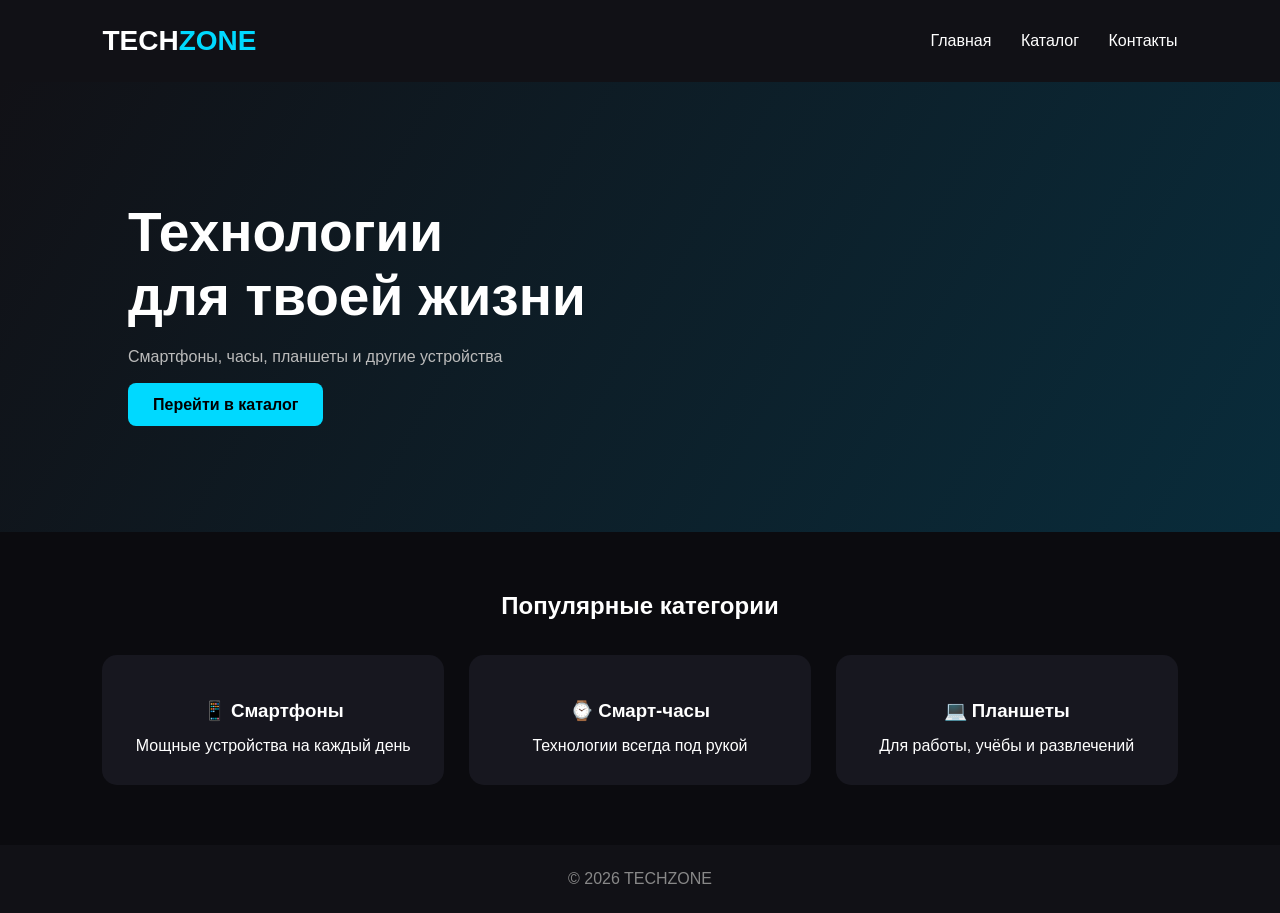
<file: index.html>
<!DOCTYPE html>
<html lang="ru">
<head>
    <meta charset="UTF-8">
    <meta name="viewport" content="width=device-width, initial-scale=1.0">
    <title>TECHZONE — Магазин электроники</title>
    <link rel="stylesheet" href="style.css">
</head>
<body>
    <header>
        <h2>TECH<span>ZONE</span></h2>
        <nav>
            <a href="index.html">Главная</a>
            <a href="catalog.html">Каталог</a>
            <a href="contact.html">Контакты</a>
        </nav>
    </header>

    <section class="hero">
        <div>
            <h1>Технологии<br>для твоей жизни</h1>
            <p>Смартфоны, часы, планшеты и другие устройства</p>
            <a href="catalog.html" class="btn">Перейти в каталог</a>
        </div>
    </section>

    <section class="categories">
        <h2>Популярные категории</h2>
        <div class="cards">
            <div class="card">
                <h3>📱 Смартфоны</h3>
                <p>Мощные устройства на каждый день</p>
            </div>
            <div class="card">
                <h3>⌚ Смарт-часы</h3>
                <p>Технологии всегда под рукой</p>
            </div>
            <div class="card">
                <h3>💻 Планшеты</h3>
                <p>Для работы, учёбы и развлечений</p>
            </div>
        </div>
    </section>

    <footer>© 2026 TECHZONE</footer>
</body>
</html>
</file>
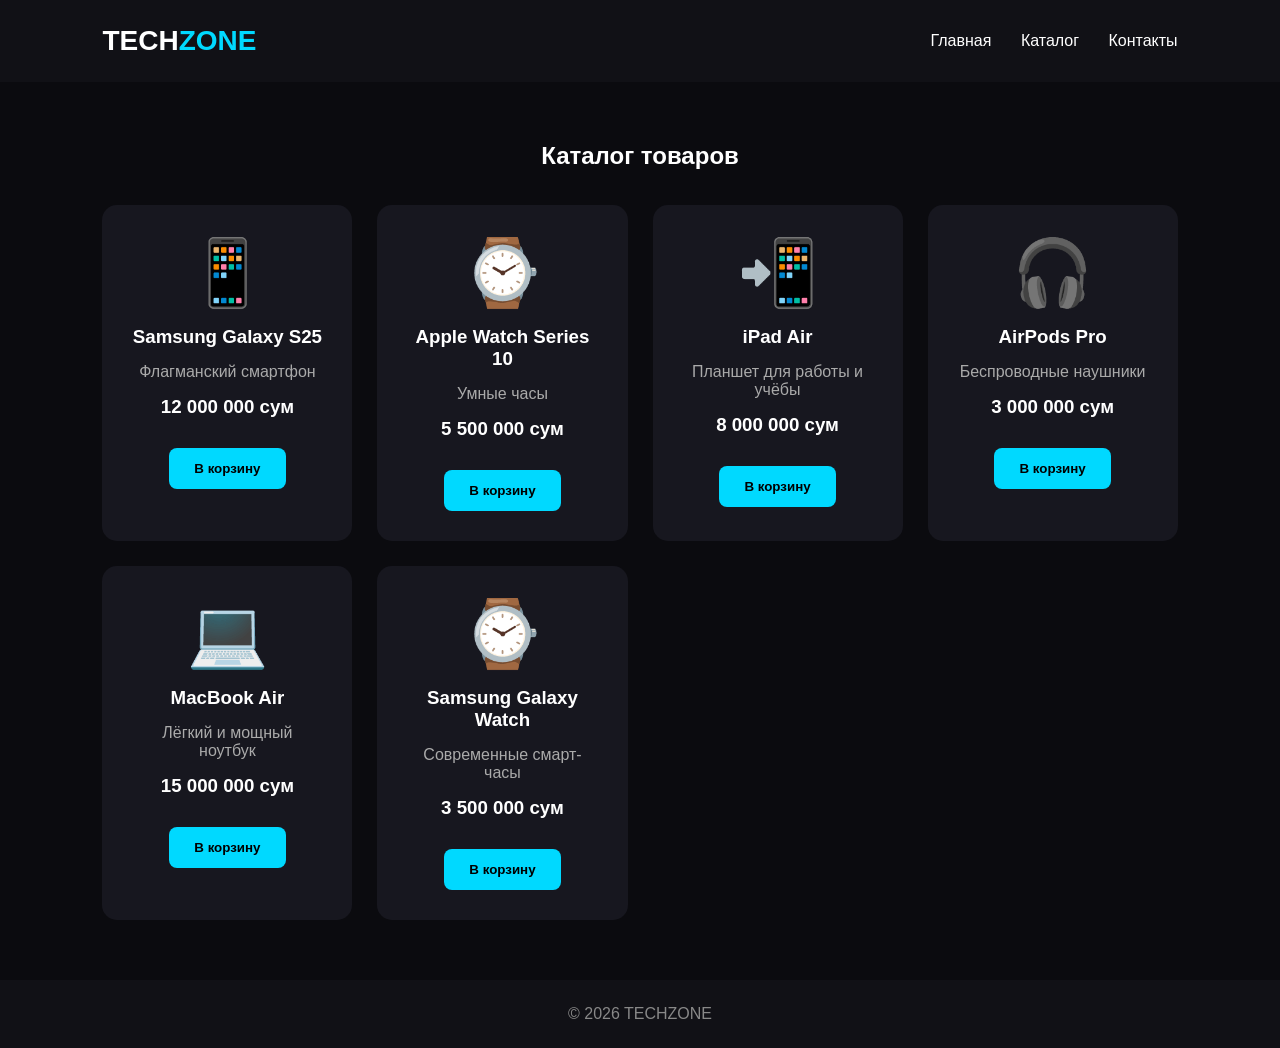
<file: catalog.html>
<!DOCTYPE html>
<html lang="ru">
<head>
    <meta charset="UTF-8">
    <meta name="viewport" content="width=device-width, initial-scale=1.0">
    <title>Каталог — TECHZONE</title>
    <link rel="stylesheet" href="style.css">
</head>
<body>
    <header>
        <h2>TECH<span>ZONE</span></h2>
        <nav>
            <a href="index.html">Главная</a>
            <a href="catalog.html">Каталог</a>
            <a href="contact.html">Контакты</a>
        </nav>
    </header>

    <section class="products">
        <h1>Каталог товаров</h1>

        <div class="cards">
            <div class="product">
                <div class="emoji">📱</div>
                <h3>Samsung Galaxy S25</h3>
                <p>Флагманский смартфон</p>
                <h3>12 000 000 сум</h3>
                <button onclick="addToCart('Samsung Galaxy S25')">В корзину</button>
            </div>

            <div class="product">
                <div class="emoji">⌚</div>
                <h3>Apple Watch Series 10</h3>
                <p>Умные часы</p>
                <h3>5 500 000 сум</h3>
                <button onclick="addToCart('Apple Watch Series 10')">В корзину</button>
            </div>

            <div class="product">
                <div class="emoji">📲</div>
                <h3>iPad Air</h3>
                <p>Планшет для работы и учёбы</p>
                <h3>8 000 000 сум</h3>
                <button onclick="addToCart('iPad Air')">В корзину</button>
            </div>

            <div class="product">
                <div class="emoji">🎧</div>
                <h3>AirPods Pro</h3>
                <p>Беспроводные наушники</p>
                <h3>3 000 000 сум</h3>
                <button onclick="addToCart('AirPods Pro')">В корзину</button>
            </div>

            <div class="product">
                <div class="emoji">💻</div>
                <h3>MacBook Air</h3>
                <p>Лёгкий и мощный ноутбук</p>
                <h3>15 000 000 сум</h3>
                <button onclick="addToCart('MacBook Air')">В корзину</button>
            </div>

            <div class="product">
                <div class="emoji">⌚</div>
                <h3>Samsung Galaxy Watch</h3>
                <p>Современные смарт-часы</p>
                <h3>3 500 000 сум</h3>
                <button onclick="addToCart('Samsung Galaxy Watch')">В корзину</button>
            </div>
        </div>
    </section>

    <footer>© 2026 TECHZONE</footer>
    <script src="script.js"></script>
</body>
</html>
</file>
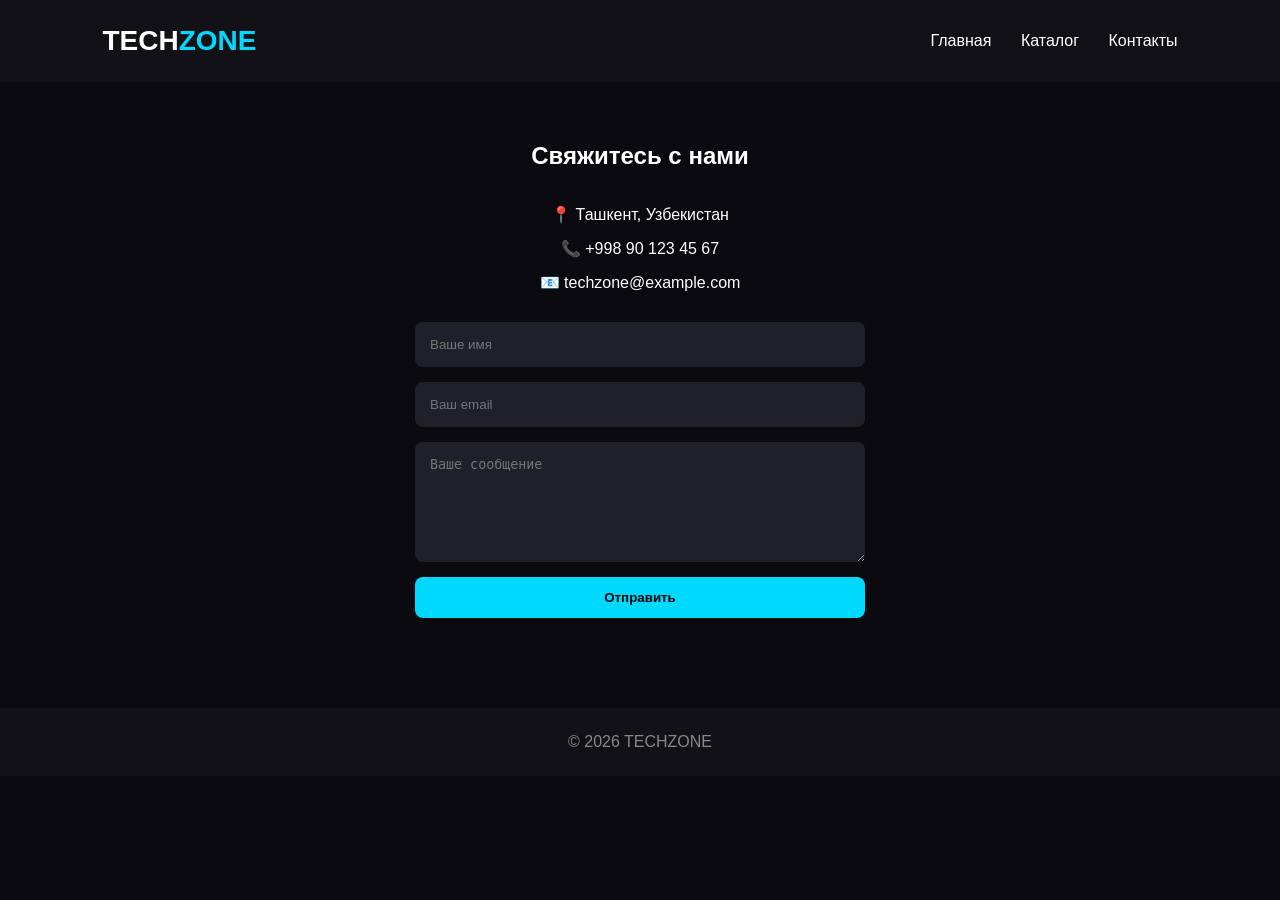
<file: contact.html>
<!DOCTYPE html>
<html lang="ru">
<head>
    <meta charset="UTF-8">
    <meta name="viewport" content="width=device-width, initial-scale=1.0">
    <title>Контакты — TECHZONE</title>
    <link rel="stylesheet" href="style.css">
</head>
<body>
    <header>
        <h2>TECH<span>ZONE</span></h2>
        <nav>
            <a href="index.html">Главная</a>
            <a href="catalog.html">Каталог</a>
            <a href="contact.html">Контакты</a>
        </nav>
    </header>

    <section class="contact">
        <h1>Свяжитесь с нами</h1>
        <p>📍 Ташкент, Узбекистан</p>
        <p>📞 +998 90 123 45 67</p>
        <p>📧 techzone@example.com</p>

        <form onsubmit="sendMessage(event)">
            <input type="text" placeholder="Ваше имя" required>
            <input type="email" placeholder="Ваш email" required>
            <textarea placeholder="Ваше сообщение" required></textarea>
            <button type="submit">Отправить</button>
        </form>
    </section>

    <footer>© 2026 TECHZONE</footer>
    <script src="script.js"></script>
</body>
</html>
</file>
<file: style.css>
* {
    margin: 0;
    padding: 0;
    box-sizing: border-box;
}

body {
    font-family: Arial, sans-serif;
    background: #0b0b0f;
    color: white;
}

header {
    display: flex;
    justify-content: space-between;
    align-items: center;
    padding: 25px 8%;
    background: #111116;
}

header h2 {
    font-size: 28px;
}

header span {
    color: #00d9ff;
}

nav a {
    color: white;
    text-decoration: none;
    margin-left: 25px;
}

nav a:hover {
    color: #00d9ff;
}

.hero {
    min-height: 450px;
    display: flex;
    align-items: center;
    padding: 50px 10%;
    background: linear-gradient(120deg, #111116, #092c3b);
}

.hero h1 {
    font-size: 55px;
    margin-bottom: 20px;
}

.hero p {
    color: #bbb;
    margin-bottom: 30px;
}

.btn, button {
    background: #00d9ff;
    color: #000;
    padding: 13px 25px;
    border: none;
    border-radius: 8px;
    text-decoration: none;
    cursor: pointer;
    font-weight: bold;
}

.categories, .products, .contact {
    padding: 60px 8%;
    text-align: center;
}

.categories h2, .products h1, .contact h1 {
    margin-bottom: 35px;
}

.cards {
    display: grid;
    grid-template-columns: repeat(auto-fit, minmax(220px, 1fr));
    gap: 25px;
}

.card, .product {
    background: #17171f;
    padding: 30px;
    border-radius: 15px;
    transition: 0.3s;
}

.card:hover, .product:hover {
    transform: translateY(-7px);
    background: #20202a;
}

.card h3, .product h3 {
    margin: 15px 0;
}

.product p {
    color: #aaa;
    margin-bottom: 15px;
}

.emoji {
    font-size: 65px;
}

.product button {
    margin-top: 15px;
}

.contact p {
    margin: 15px;
}

form {
    max-width: 450px;
    margin: 30px auto;
    display: flex;
    flex-direction: column;
    gap: 15px;
}

input, textarea {
    padding: 15px;
    border-radius: 8px;
    border: none;
    background: #20202a;
    color: white;
}

textarea {
    height: 120px;
}

footer {
    text-align: center;
    padding: 25px;
    background: #111116;
    color: #888;
}

@media (max-width: 600px) {
    header {
        flex-direction: column;
        gap: 20px;
    }

    nav a {
        margin: 0 8px;
    }

    .hero h1 {
        font-size: 38px;
    }
}
.product img {
    width: 100%;
    height: 220px;
    object-fit: contain;
    border-radius: 10px;
    margin-bottom: 15px;
}
</file>
